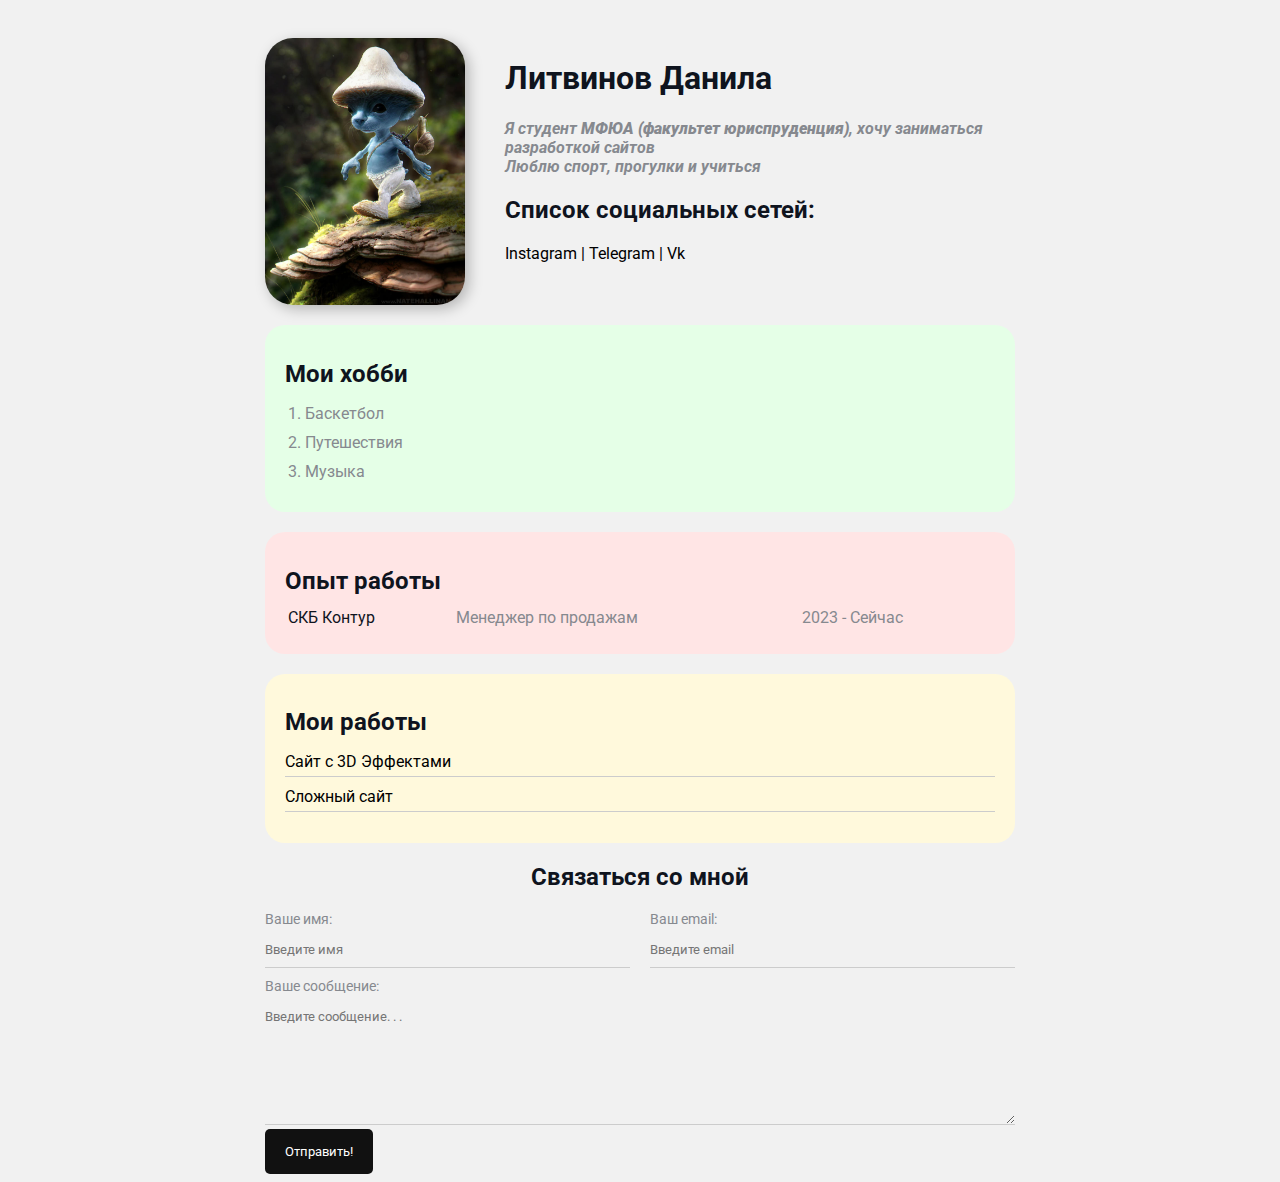
<file: index.html>
<!DOCTYPE html>
<html lang="en">
<head>
    <meta charset="UTF-8">
    <meta name="viewport" content="width=device-width, initial-scale=1.0">
    <meta name="keywords" content="junior, developer, resume">
    <meta name="description" content="Этот сайт - резюме Данила Литвинова">
    <title>Danil resume</title>
    <link rel="stylesheet" href="resume/index.css">
</head>
<body>

    <div class="container">
    <div class="info">
    <img src="resume/imgs/шайлушай.png" alt="Шайлушай"
    class="avatar">
    <div class="info-text">
    <h1>Литвинов Данила</h1>
    <p>Я студент <strong>МФЮА (факультет юриспруденция)</strong>, хочу заниматься разработкой сайтов</p>
    <p>Люблю <em> спорт, прогулки и учиться</em></p>
    <h2>Список социальных сетей:</h2>
    <a href="https://www.instagram.com/denzel_tvi" target="_blank">Instagram</a>
    <a href="https://t.me/br4inlesss" target="_blank">| Telegram</a>
    <a href="#" target="_blank">| Vk</a>
</div>


</div>
<div class="card bg-green ">
    <h2>Мои хобби</h2>
    <ol class="list">
        <li>Баскетбол</li>
        <li>Путешествия</li>
        <li>Музыка</li>
    </ol>
</div>


<div class="card bg-red ">
    <h2>Опыт работы</h2>
<table class="table">
    <!-- <thead>
        <tr>
            <th>Название</th>
            <th>Должность</th>
            <th>Год</th>
        </tr>
    </thead> -->
    <tbody>
        <tr>
            <td>СКБ Контур</td>
            <td>Менеджер по продажам</td>
            <td>2023 - Сейчас</td>
        </tr>
    </tbody>
    </table>
</div>
<div class="card bg-yellow">
    <h2>Мои работы</h2>
    <ul class="link-list">
        <li><a href="#">Сайт с 3D Эффектами</a></li>
        
        <li><a href="#">Сложный сайт</a></li>
        
    </ul>

</div>

    
    <form action="" class="form">
        <h2>Связаться со мной</h2>
        <div class="form-row">
    <div class="form-group">
        <label for="text">Ваше имя:</label>
        <input type="text" id="text" 
        placeholder="Введите имя">
    </div>
    <div class="form-group">
        <label for="email">Ваш email:</label>
        <input type="email" id="email" 
        placeholder="Введите email">
    </div>
</div>  
    <div class="form-group">
        <label for="massage">Ваше сообщение:</label>
        <textarea id="massage" cols="40" rows="7"
        placeholder="Введите сообщение. . ."></textarea>
        
    </div>
<div>
    <button type="submit" class="btn">Отправить!</button>
</div>
</form>
</div>
</body>
</html>
</file>
<file: resume/index.css>
@import url('https://fonts.googleapis.com/css2?family=Roboto&display=swap');
body {
    font-size: 16px;
    font-family: 'Roboto' ;
    font-weight: normal;
    color: #0f141e;
    background: #f1f1f1;
}

.info {
    margin-bottom: 20px;
    display: flex;
    
}
.info-text {
    margin-left: 40px;
}

.info-text p {
font-style: italic;
font-weight: bold;
color: #86898f;
margin: 0;
}

.info-text h4 {
    margin-bottom: 10px;
}

@media(max-width:650px) {
    .info{
        display: block;
        text-align: center;
    }
}

.card { 
   
    border-radius: 20px;
   padding: 15px 20px;
   margin-bottom: 20px;
}

.card h2 {
    margin-bottom: 10px;
}

.bg-yellow{
    background: #fff9dc;
}
.bg-red{
    background: #ffe5e5;
}

.bg-green{
    background: #e5ffe7;
}

.container {
    max-width: 750px;
    margin: auto;
    padding-top: 30px;
}

.avatar {
    width: 200px;
    border-radius: 28px;
    box-shadow: 4px 4px 14px rgba(0, 0, 0, .25);
}

a {
    color: #000;
    text-decoration: none;
}

a:hover {
    text-decoration: underline;
}

a:active {
color: blue;

}

a:visited {
    color: grey
}

.btn {
    background: #111;
    padding: 15px 20px;
    color: #fff;
    border: none;
    cursor: pointer;
    border-radius: 5px;
    font-family: inherit;
}

.btn:hover {
opacity: .8;
}

.list   {
    padding: 0 20px;
}
.list li {
    color: #86898f;
    margin-bottom: 10px;
}

.link-list {
    list-style: none;
    padding: 0 ;
}

.link-list li {
    margin-bottom: 10px;
    border-bottom: 1px solid #ccc;
    padding-bottom: 5px;
}

.table {
    width: 100%;
}

.table td {
    padding-bottom: 10px;
}

.table td:nth-child(2),
.table td:nth-child(3) {
    color: #86898f;
}

.form h2 {
text-align: center;
}

.form-row {
margin-bottom: 10px;
display: flex;
}

.form-row .form-group{
    /* display: inline-block; */
    margin-right: 20px;
    width: 50%;
    /* width: calc(50%-20px); */
}
.form-row .form-group:last-child {
    margin-right: 0;
}

@media(max-width:650px) {
    .form-row {
        margin-bottom: 10px;
        display: block;
        }

        .form-row .form-group{
            width: 100%;
            margin-right: 0;
            margin-bottom: 10px;
        }
}
.form-group label {
display: block;
font-size: 14px;
color: #86898f;
}
.form-group input,
.form-group textarea {
    width: 100%;
    box-sizing: border-box;
    border: none;
    background: transparent;
    border-bottom: 1px solid #ccc;
    color: #000;
    padding: 15px 0 10px;
    outline: none;
    font-family: inherit;
}
</file>
